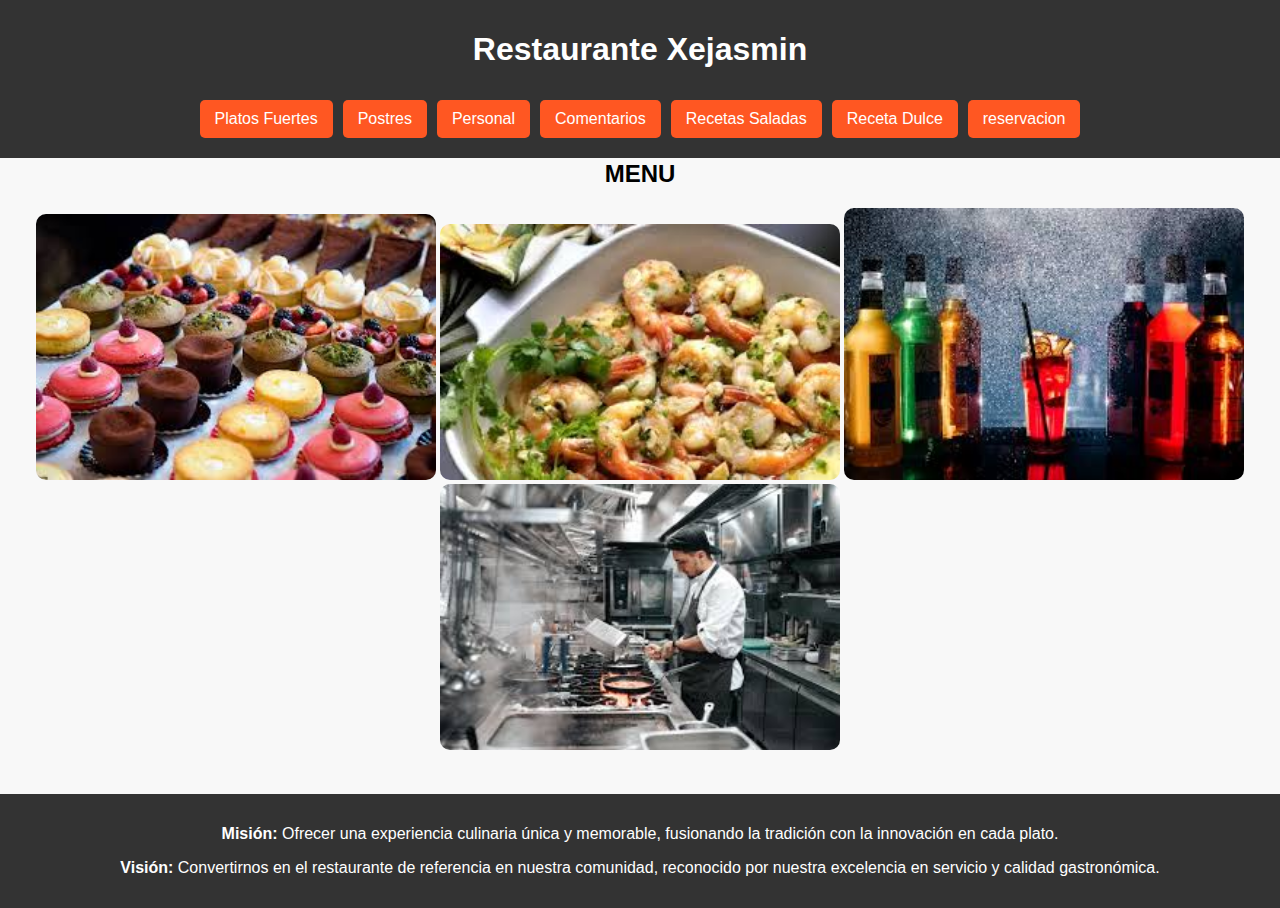
<file: index.html>
<!DOCTYPE html>
<html lang="es">
<head>
    <meta charset="UTF-8">
    <meta name="viewport" content="width=device-width, initial-scale=1.0">
    <meta name="description" content="Restaurante Xejasmin: Familiar, amigable y con un ambiente excepcional.">
    <meta name="keywords" content="restaurante, comida, platos, postres, chef">
    <meta property="og:title" content="Restaurante Xejasmin">
    <meta property="og:description" content="Comida de calidad excepcional en un ambiente acogedor.">
    <meta property="og:image" content="/imagenes/logo.jpg">
    <title>Restaurante Xejasmin</title>
    <link rel="stylesheet" href="styles.css">
</head>
<body>
    <header>
        <h1>Restaurante Xejasmin</h1>
        <nav>
            <ul>
                <li><a href="menu/Platos_fuertes.html">Platos Fuertes</a></li>
                <li><a href="menu/postres.html">Postres</a></li>
                <li><a href="personal/personal.html">Personal</a></li>
                <li><a href="reseña/reseña.html">Comentarios</a></li>
                <li><a href="receta/receta_salada.php">Recetas Saladas</a></li>
                <li><a href="receta/receta_dulce.php">Receta Dulce</a></li>
                <li><a href="reservacion">reservacion</a></li>
            </ul>
        </nav>
    </header>
    
    <section id="daily">
        <h2>MENU</h2>
        <img src="imagenes/postre.jpg" alt="Postre">
        <img src="imagenes/plato.jpg" alt="Plato principal">
        <img src="imagenes/bebida.jpg" alt="Bebida típica">
        <img src="imagenes/chef.jpg" alt="Chef">
    </section>
    
    <footer>
        <p><strong>Misión:</strong> Ofrecer una experiencia culinaria única y memorable, fusionando la tradición con la innovación en cada plato.</p>
        <p><strong>Visión:</strong> Convertirnos en el restaurante de referencia en nuestra comunidad, reconocido por nuestra excelencia en servicio y calidad gastronómica.</p>
    </footer>
</body>
</html>
</file>
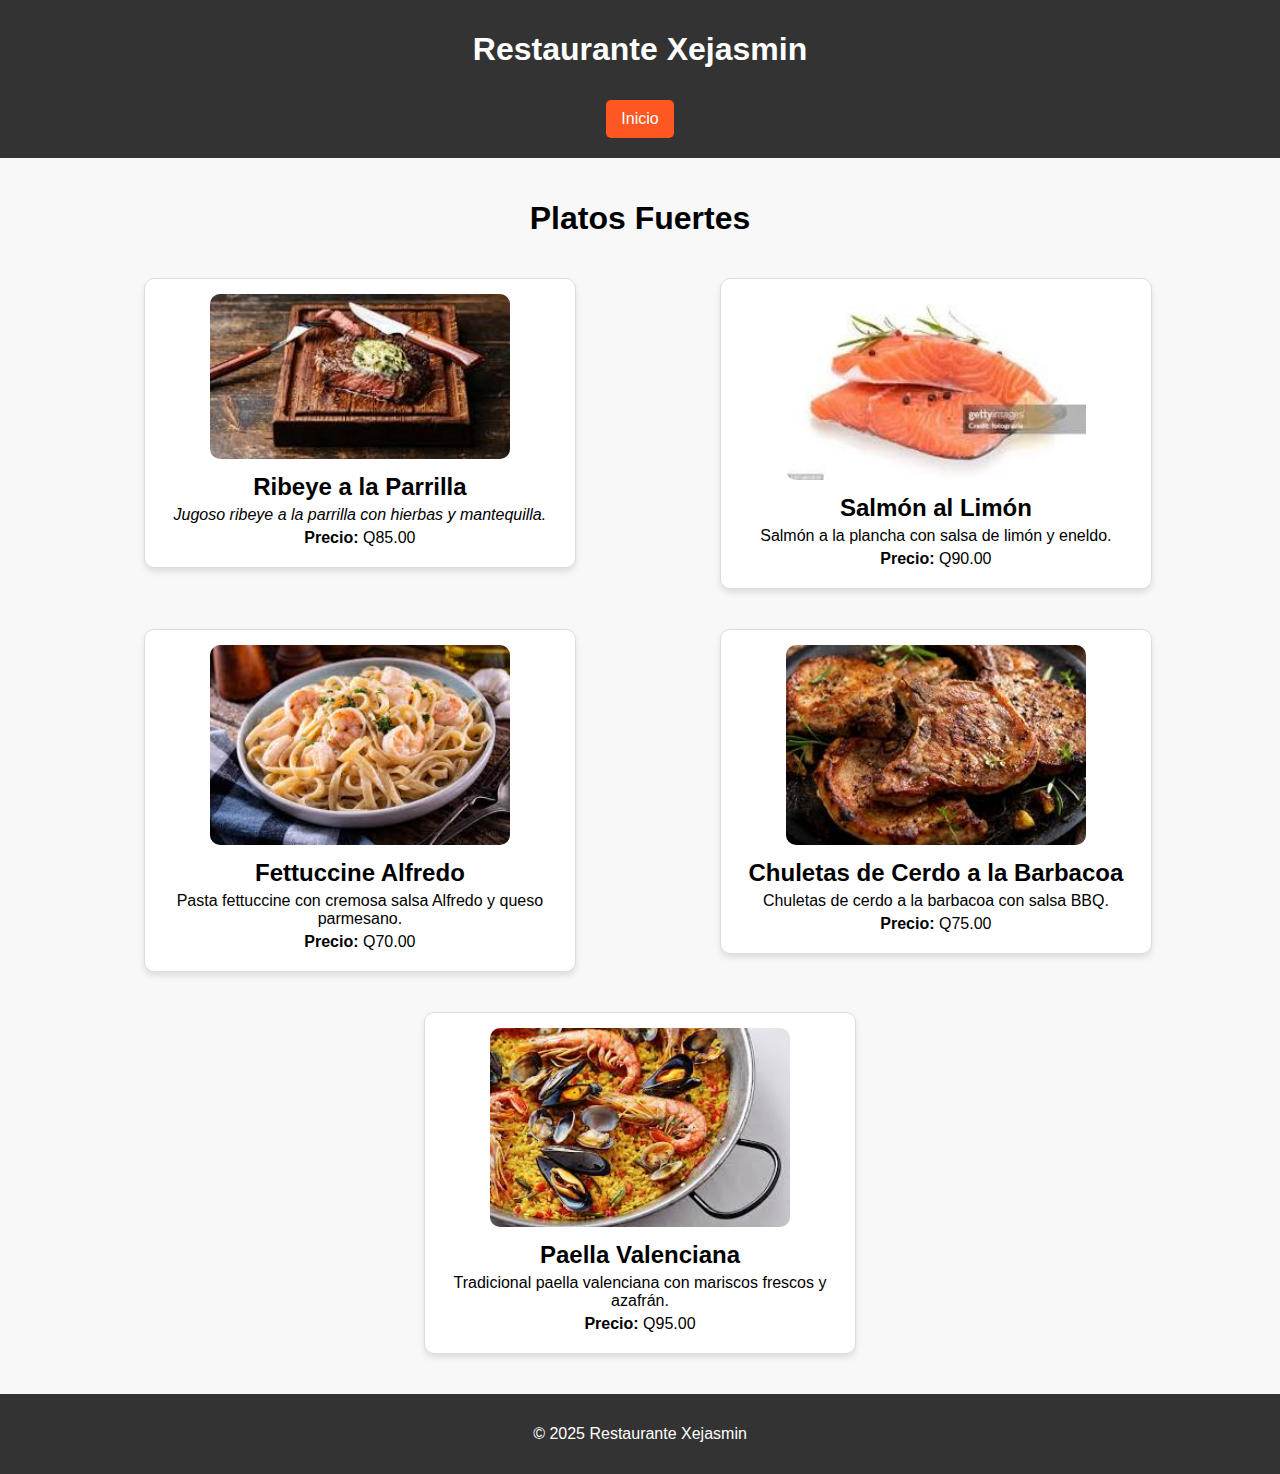
<file: menu/Platos_fuertes.html>
<!DOCTYPE html>
<html lang="es">
<head>
    <meta charset="UTF-8">
    <meta name="viewport" content="width=device-width, initial-scale=1.0">
    <title>Platos Fuertes - Restaurante Xejasmin</title>
    <link rel="stylesheet" href="../styles.css"> <!-- Enlace al archivo CSS externo -->
</head>
<body>
    <header>
        <h1>Restaurante Xejasmin</h1>
        <nav>
            <ul>
                <li><a href="../index.html">Inicio</a></li>
            </ul>
        </nav>
    </header>

    <main>
        <h1>Platos Fuertes</h1>
        
        <table class="platos-table">
            <tr>
                <td>
                    <div class="plato-item">
                        <img src="../imagenes/ribeye.jpg" alt="Ribeye">
                        <h2>Ribeye a la Parrilla</h2>
                        <p><em>Jugoso ribeye a la parrilla con hierbas y mantequilla.</em></p>
                        <p><strong>Precio:</strong> Q85.00</p>
                    </div>
                </td>
                <td>
                    <div class="plato-item">
                        <img src="../imagenes/salmon.jpg" alt="Salmón">
                        <h2>Salmón al Limón</h2>
                        <p>Salmón a la plancha con salsa de limón y eneldo.</p>
                        <p><strong>Precio:</strong> Q90.00</p>
                    </div>
                </td>
            </tr>
            <tr>
                <td>
                    <div class="plato-item">
                        <img src="../imagenes/fettuccine.jpg" alt="Fettuccine">
                        <h2>Fettuccine Alfredo</h2>
                        <p>Pasta fettuccine con cremosa salsa Alfredo y queso parmesano.</p>
                        <p><strong>Precio:</strong> Q70.00</p>
                    </div>
                </td>
                <td>
                    <div class="plato-item">
                        <img src="../imagenes/chuletas.jpg" alt="Chuletas de Cerdo">
                        <h2>Chuletas de Cerdo a la Barbacoa</h2>
                        <p>Chuletas de cerdo a la barbacoa con salsa BBQ.</p>
                        <p><strong>Precio:</strong> Q75.00</p>
                    </div>
                </td>
            </tr>
            <tr>
                <td colspan="2">
                    <div class="plato-item">
                        <img src="../imagenes/paella.jpg" alt="Paella">
                        <h2>Paella Valenciana</h2>
                        <p>Tradicional paella valenciana con mariscos frescos y azafrán.</p>
                        <p><strong>Precio:</strong> Q95.00</p>
                    </div>
                </td>
            </tr>
        </table>
    </main>

    <footer>
        <p>&copy; 2025 Restaurante Xejasmin </p>
    </footer>
</body>
</html>
</file>
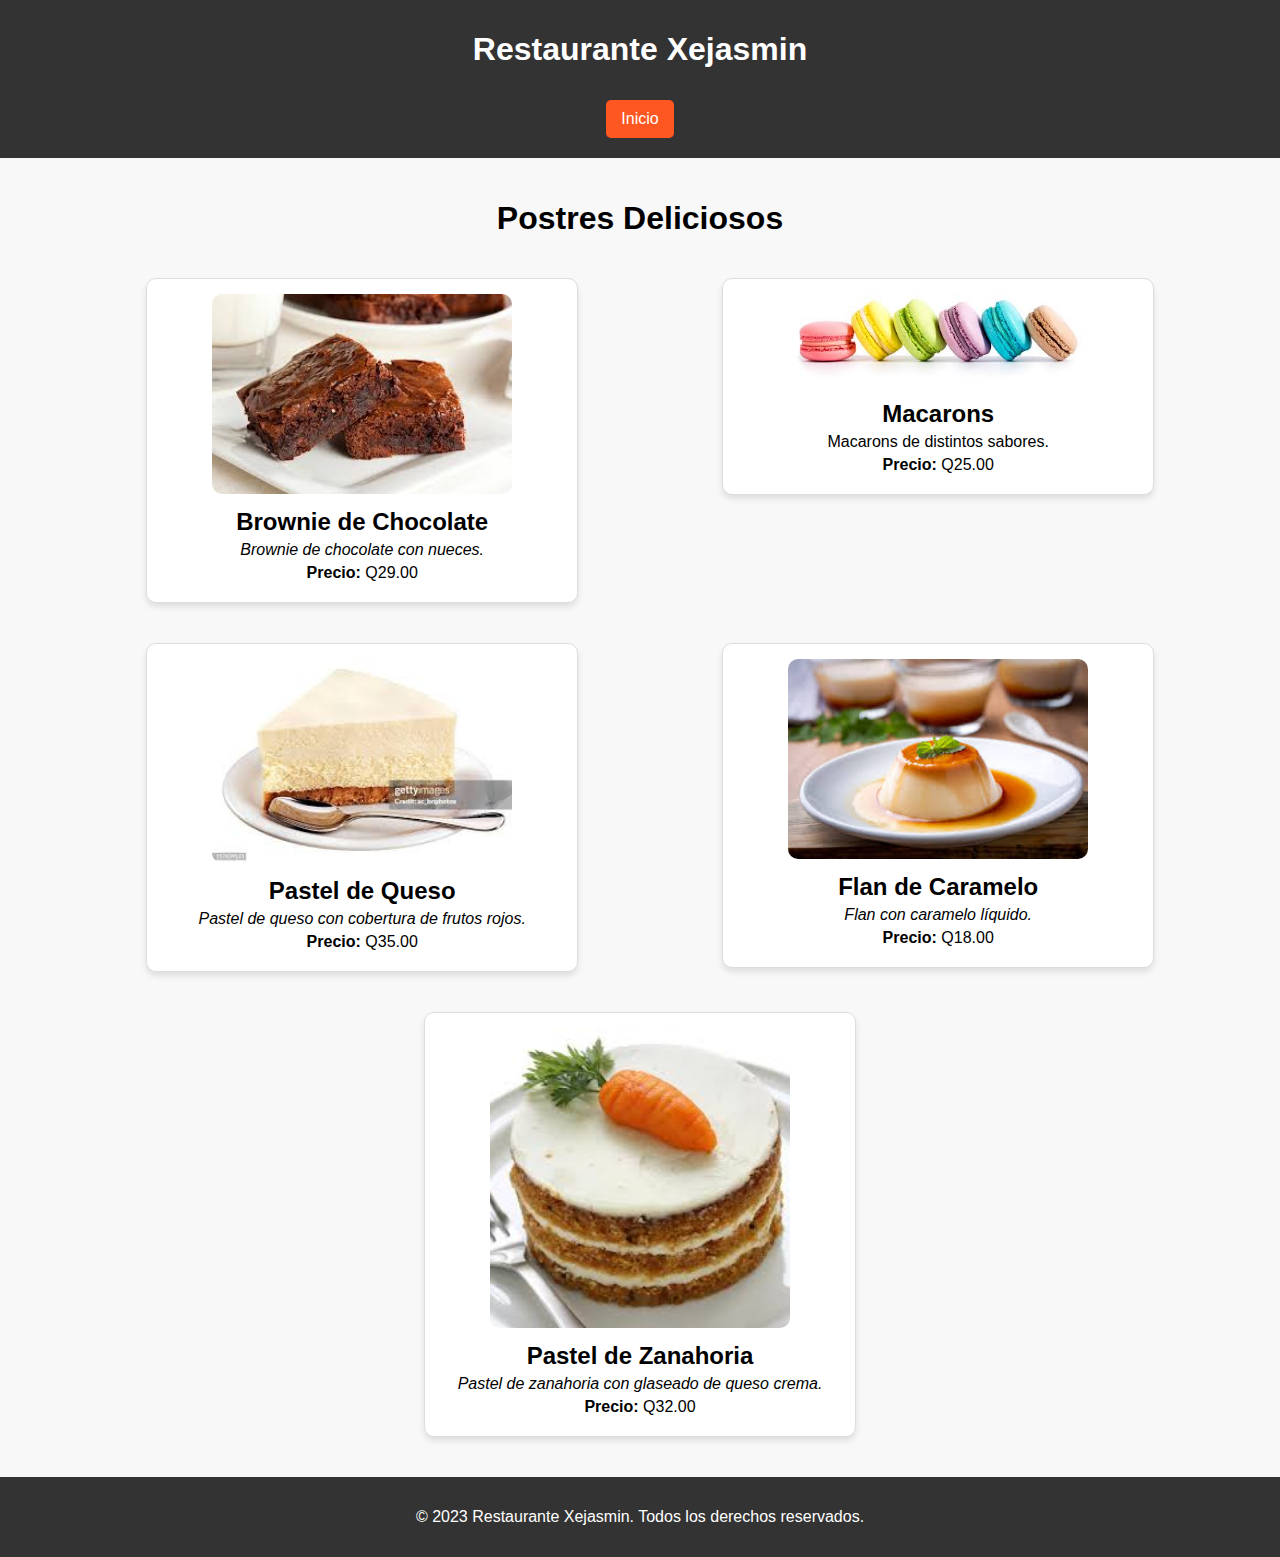
<file: menu/Postres.html>
<!DOCTYPE html>
<html lang="es">
<head>
    <meta charset="UTF-8">
    <meta name="viewport" content="width=device-width, initial-scale=1.0">
    <title>Postres - Restaurante Xejasmin</title>
    <link rel="stylesheet" href="../styles.css"> <!-- Enlace al archivo CSS externo -->
</head>
<body>
    <header>
        <h1>Restaurante Xejasmin</h1>
        <nav>
            <ul>
                <li><a href="../index.html">Inicio</a></li>
            </ul>
        </nav>
    </header>

    <main>
        <h1>Postres Deliciosos</h1>
        
        <table class="postres-table">
            <tr>
                <td>
                    <div class="postre-item">
                        <img src="../imagenes/brownie.jpg" alt="Brownie de Chocolate">
                        <h2>Brownie de Chocolate</h2>
                        <p><em>Brownie de chocolate con nueces.</em></p>
                        <p><strong>Precio:</strong> Q29.00</p>
                    </div>
                </td>
                <td>
                    <div class="postre-item">
                        <img src="../imagenes/macarons.jpg" alt="Macarons">
                        <h2>Macarons</h2>
                        <p>Macarons de distintos sabores.</p>
                        <p><strong>Precio:</strong> Q25.00</p>
                    </div>
                </td>
            </tr>
            <tr>
                <td>
                    <div class="postre-item">
                        <img src="../imagenes/pastel_de_queso.jpg" alt="Pastel de Queso">
                        <h2>Pastel de Queso</h2>
                        <p><em>Pastel de queso con cobertura de frutos rojos.</em></p>
                        <p><strong>Precio:</strong> Q35.00</p>
                    </div>
                </td>
                <td>
                    <div class="postre-item">
                        <img src="../imagenes/flan.jpg" alt="Flan de Caramelo">
                        <h2>Flan de Caramelo</h2>
                        <p><em>Flan con caramelo líquido.</em></p>
                        <p><strong>Precio:</strong> Q18.00</p>
                    </div>
                </td>
            </tr>
            <tr>
                <td colspan="2">
                    <div class="postre-item">
                        <img src="../imagenes/pastel_de_zanahoria.jpg" alt="Pastel de Zanahoria">
                        <h2>Pastel de Zanahoria</h2>
                        <p><em>Pastel de zanahoria con glaseado de queso crema.</em></p>
                        <p><strong>Precio:</strong> Q32.00</p>
                    </div>
                </td>
            </tr>
        </table>
    </main>

    <footer>
        <p>&copy; 2023 Restaurante Xejasmin. Todos los derechos reservados.</p>
    </footer>
</body>
</html>
</file>
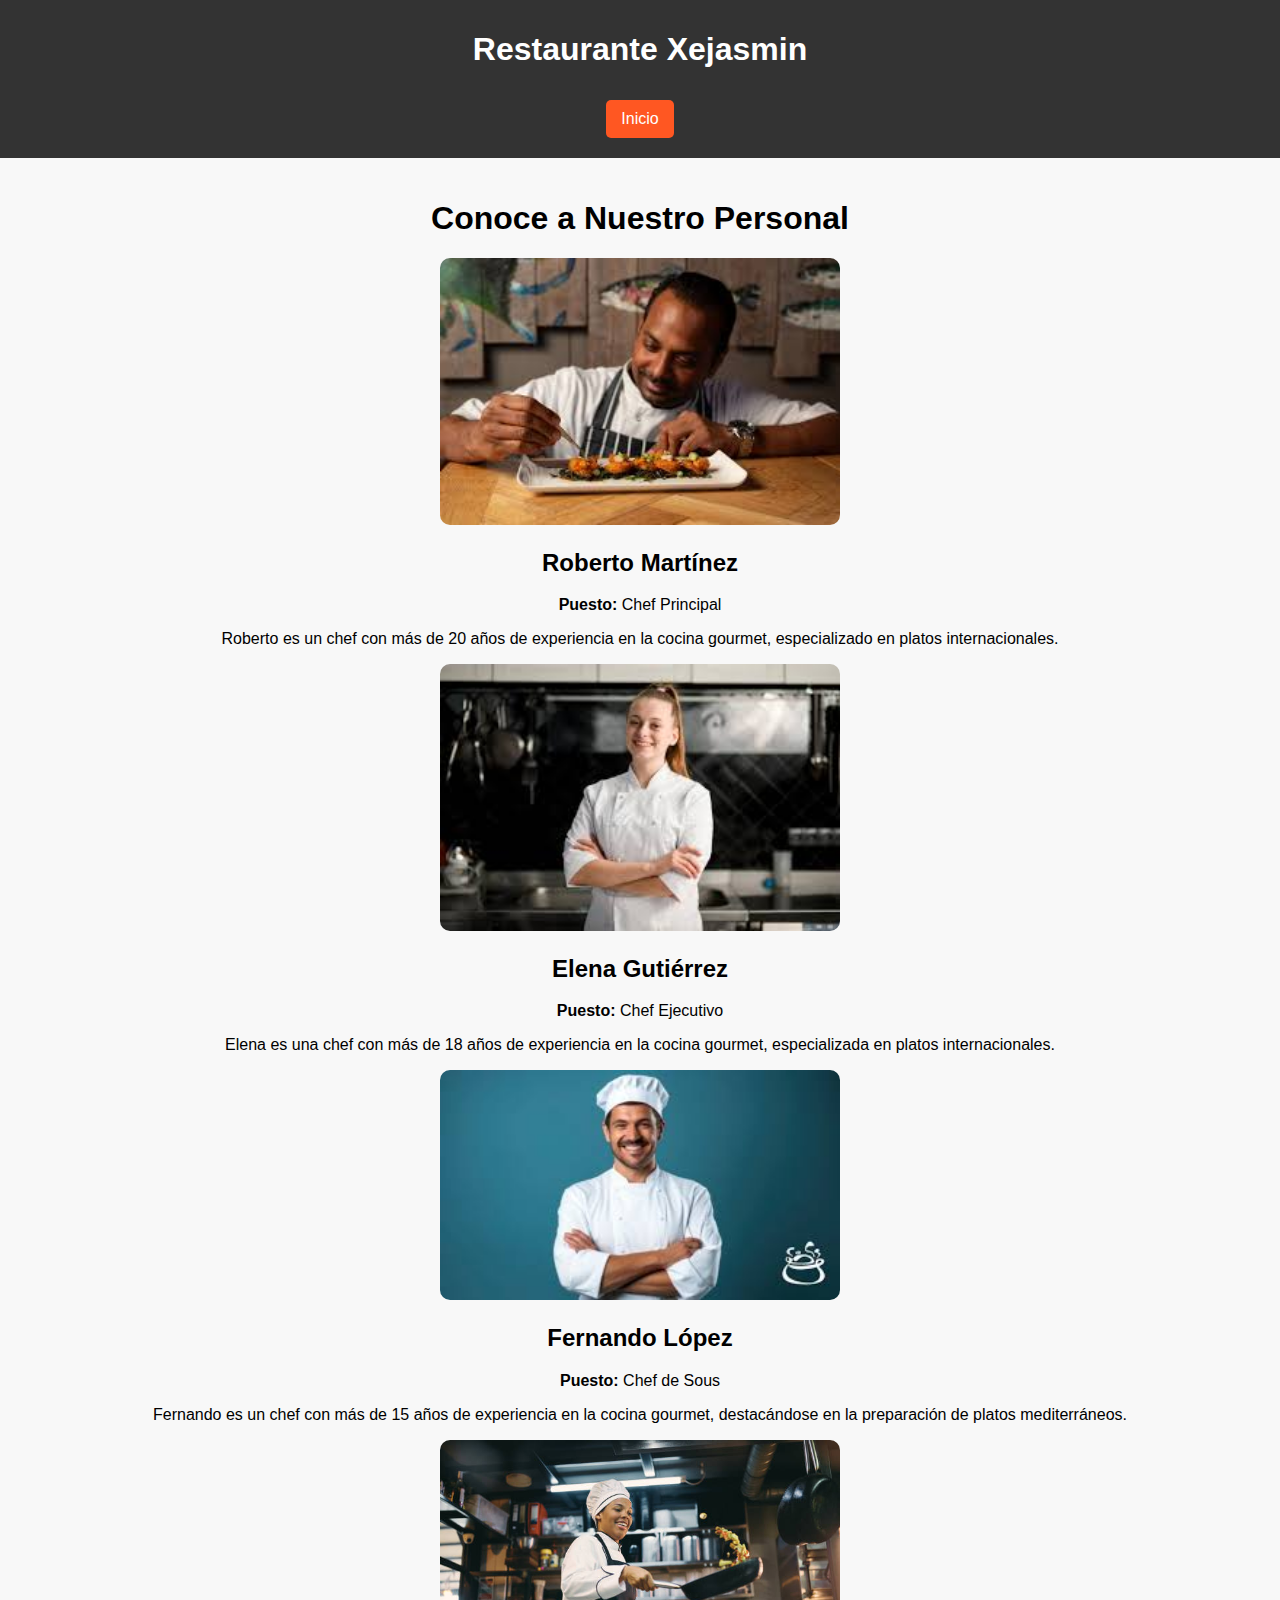
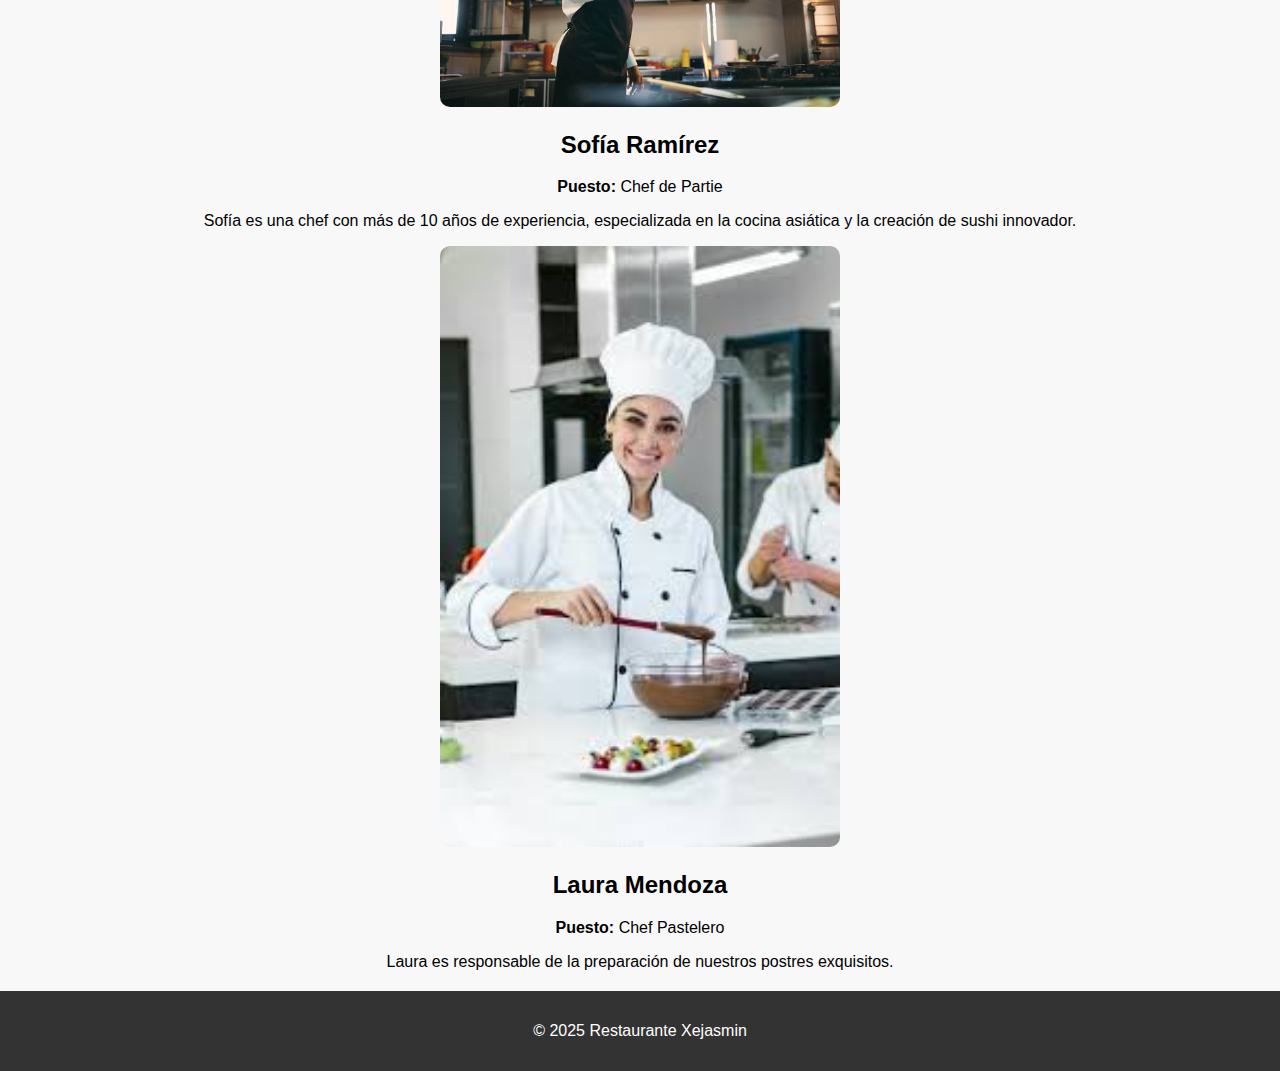
<file: personal/personal.html>
<!DOCTYPE html>
<html lang="es">
<head>
    <meta charset="UTF-8">
    <meta name="viewport" content="width=device-width, initial-scale=1.0">
    <title>Personal - Restaurante Xejasmin</title>
    <link rel="stylesheet" href="../styles.css"> <!-- Enlace al archivo CSS externo -->
</head>
<body>
    <header>
        <h1>Restaurante Xejasmin</h1>
        <nav>
            <ul>
                <li><a href="../index.html">Inicio</a></li>
            </ul>
        </nav>
    </header>

    <main>
        <h1>Conoce a Nuestro Personal</h1>
        
        <section>
            <article>
                <img src="../imagenes/5.jpg" alt="Chef Principal">
                <h2>Roberto Martínez</h2>
                <p><strong>Puesto:</strong> Chef Principal</p>
                <p>Roberto es un chef con más de 20 años de experiencia en la cocina gourmet, especializado en platos internacionales.</p>
            </article>

            <article>
                <img src="../imagenes/4.jpg" alt="Chef Ejecutivo">
                <h2>Elena Gutiérrez</h2>
                <p><strong>Puesto:</strong> Chef Ejecutivo</p>
                <p>Elena es una chef con más de 18 años de experiencia en la cocina gourmet, especializada en platos internacionales.</p>
            </article>
            
            <article>
                <img src="../imagenes/3.jpg" alt="Chef de Sous">
                <h2>Fernando López</h2>
                <p><strong>Puesto:</strong> Chef de Sous</p>
                <p>Fernando es un chef con más de 15 años de experiencia en la cocina gourmet, destacándose en la preparación de platos mediterráneos.</p>
            </article>
            
            <article>
                <img src="../imagenes/1.jpg" alt="Chef de Partie">
                <h2>Sofía Ramírez</h2>
                <p><strong>Puesto:</strong> Chef de Partie</p>
                <p>Sofía es una chef con más de 10 años de experiencia, especializada en la cocina asiática y la creación de sushi innovador.</p>
            </article>
            
            <article>
                <img src="../imagenes/9.jpg" alt="Chef Pastelero">
                <h2>Laura Mendoza</h2>
                <p><strong>Puesto:</strong> Chef Pastelero</p>
                <p>Laura es responsable de la preparación de nuestros postres exquisitos.</p>
            </article>
        </section>
    </main>

    <footer>
        <p>&copy; 2025 Restaurante Xejasmin</p>
    </footer>
</body>
</html>
</file>
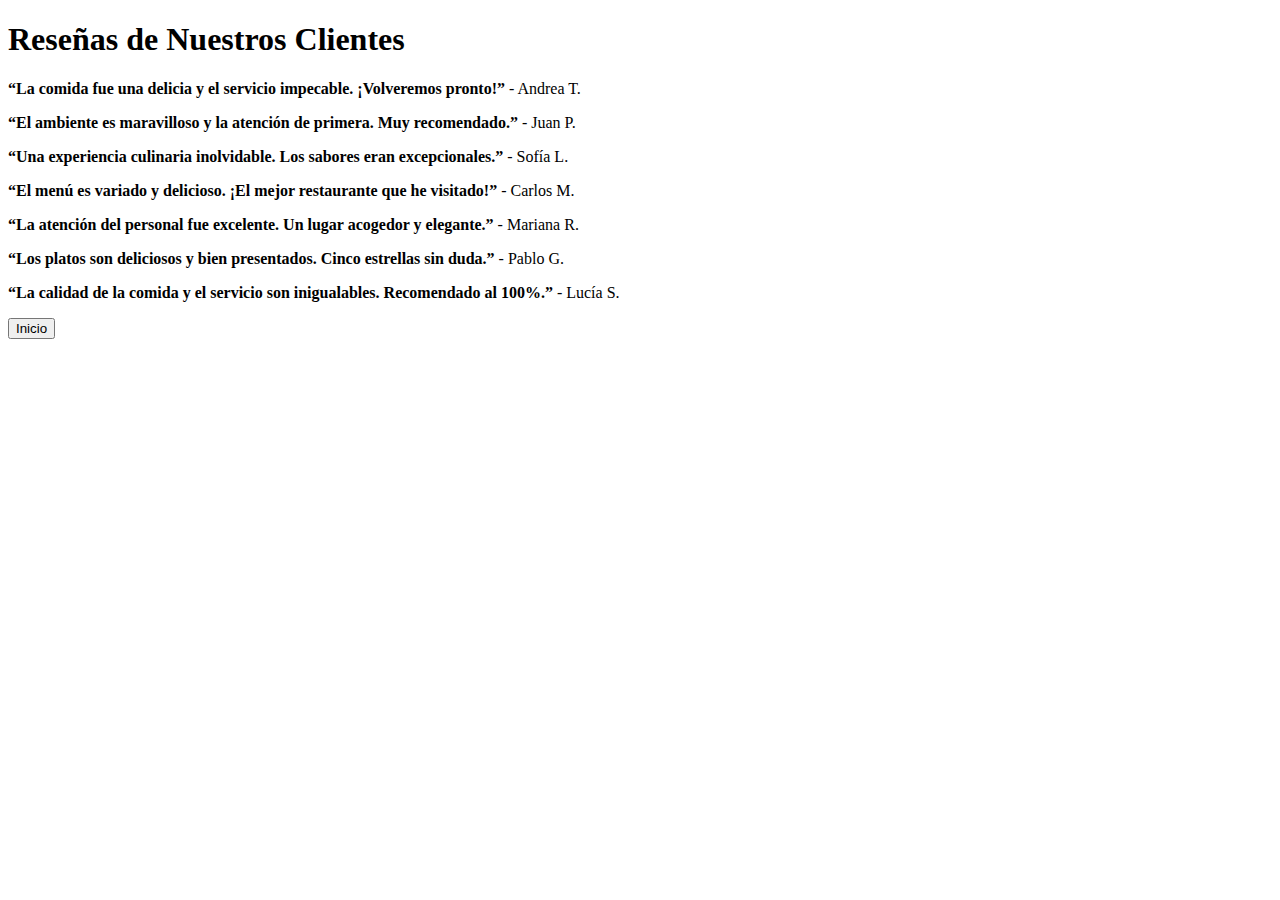
<file: reseña/reseña.html>
<!DOCTYPE html>
<html lang="es">
<head>
    <meta charset="UTF-8">
    <meta name="viewport" content="width=device-width, initial-scale=1.0">
    <title>Reseñas - Restaurante Xejasmin</title>
</head>
<body>
    <h1>Reseñas de Nuestros Clientes</h1>
    
    <section>
        <p><strong>“La comida fue una delicia y el servicio impecable. ¡Volveremos pronto!”</strong> - Andrea T.</p>
        <p><strong>“El ambiente es maravilloso y la atención de primera. Muy recomendado.”</strong> - Juan P.</p>
        <p><strong>“Una experiencia culinaria inolvidable. Los sabores eran excepcionales.”</strong> - Sofía L.</p>
        <p><strong>“El menú es variado y delicioso. ¡El mejor restaurante que he visitado!”</strong> - Carlos M.</p>
        <p><strong>“La atención del personal fue excelente. Un lugar acogedor y elegante.”</strong> - Mariana R.</p>
        <p><strong>“Los platos son deliciosos y bien presentados. Cinco estrellas sin duda.”</strong> - Pablo G.</p>
        <p><strong>“La calidad de la comida y el servicio son inigualables. Recomendado al 100%.”</strong> - Lucía S.</p>
    </section>
    
    <a href="../index.html">
        <button>Inicio</button>
    </a>
</body>
</html>
</file>
<file: styles.css>
body {
    font-family: Arial, sans-serif;
    margin: 0;
    padding: 0;
    text-align: center;
    background-color: #f8f8f8;
}

header {
    position: fixed;
    top: 0;
    width: 100%;
    background-color: #333;
    color: white;
    padding: 10px 0;
    text-align: center;
    display: flex;
    flex-direction: column;
    align-items: center;
}

nav {
    width: 100%;
    display: flex;
    justify-content: center;
    flex-wrap: wrap;
    padding: 10px 0;
}

nav ul {
    list-style: none;
    padding: 0;
    display: flex;
    flex-wrap: wrap;
    justify-content: center;
    gap: 10px;
    margin: 0;
}

nav ul li {
    display: inline;
}

nav ul li a {
    text-decoration: none;
    color: white;
    background-color: #ff5722;
    padding: 10px 15px;
    border-radius: 5px;
    transition: background-color 0.3s ease;
    display: block;
    text-align: center;
}

nav ul li a:hover {
    background-color: #e64a19;
}

#daily {
    margin-top: 120px;
    padding: 20px;
}

img {
    width: 100%;
    max-width: 400px;
    height: auto;
    border-radius: 10px;
    transition: transform 0.3s ease;
}

img:hover {
    transform: scale(1.05);
}

footer {
    background-color: #333;
    color: white;
    padding: 15px;
    margin-top: 20px;
}


.postres-table {
    width: 90%;
    margin: 20px auto;
    border-collapse: collapse;
    text-align: center;
}

.postres-table td {
    padding: 20px;
    vertical-align: top;
}

.postre-item {
    background-color: white;
    border: 1px solid #ddd;
    border-radius: 10px;
    padding: 15px;
    box-shadow: 0 4px 6px rgba(0, 0, 0, 0.1);
    max-width: 400px;
    margin: 0 auto;
}

.postre-item img {
    width: 100%;
    max-width: 300px;
    height: auto;
    border-radius: 10px;
    transition: transform 0.3s ease;
}

.postre-item img:hover {
    transform: scale(1.05);
}

.postre-item h2 {
    margin: 10px 0 5px;
    font-size: 1.5rem;
}

.postre-item p {
    margin: 5px 0;
    font-size: 1rem;
}


.platos-table {
    width: 90%;
    margin: 20px auto;
    border-collapse: collapse;
    text-align: center;
}

.platos-table td {
    padding: 20px;
    vertical-align: top;
}

.plato-item {
    background-color: white;
    border: 1px solid #ddd;
    border-radius: 10px;
    padding: 15px;
    box-shadow: 0 4px 6px rgba(0, 0, 0, 0.1);
    max-width: 400px;
    margin: 0 auto;
}

.plato-item img {
    width: 100%;
    max-width: 300px;
    height: auto;
    border-radius: 10px;
    transition: transform 0.3s ease;
}

.plato-item img:hover {
    transform: scale(1.05);
}

.plato-item h2 {
    margin: 10px 0 5px;
    font-size: 1.5rem;
}

.plato-item p {
    margin: 5px 0;
    font-size: 1rem;
}

main {
    margin-top: 200px;
}
</file>
